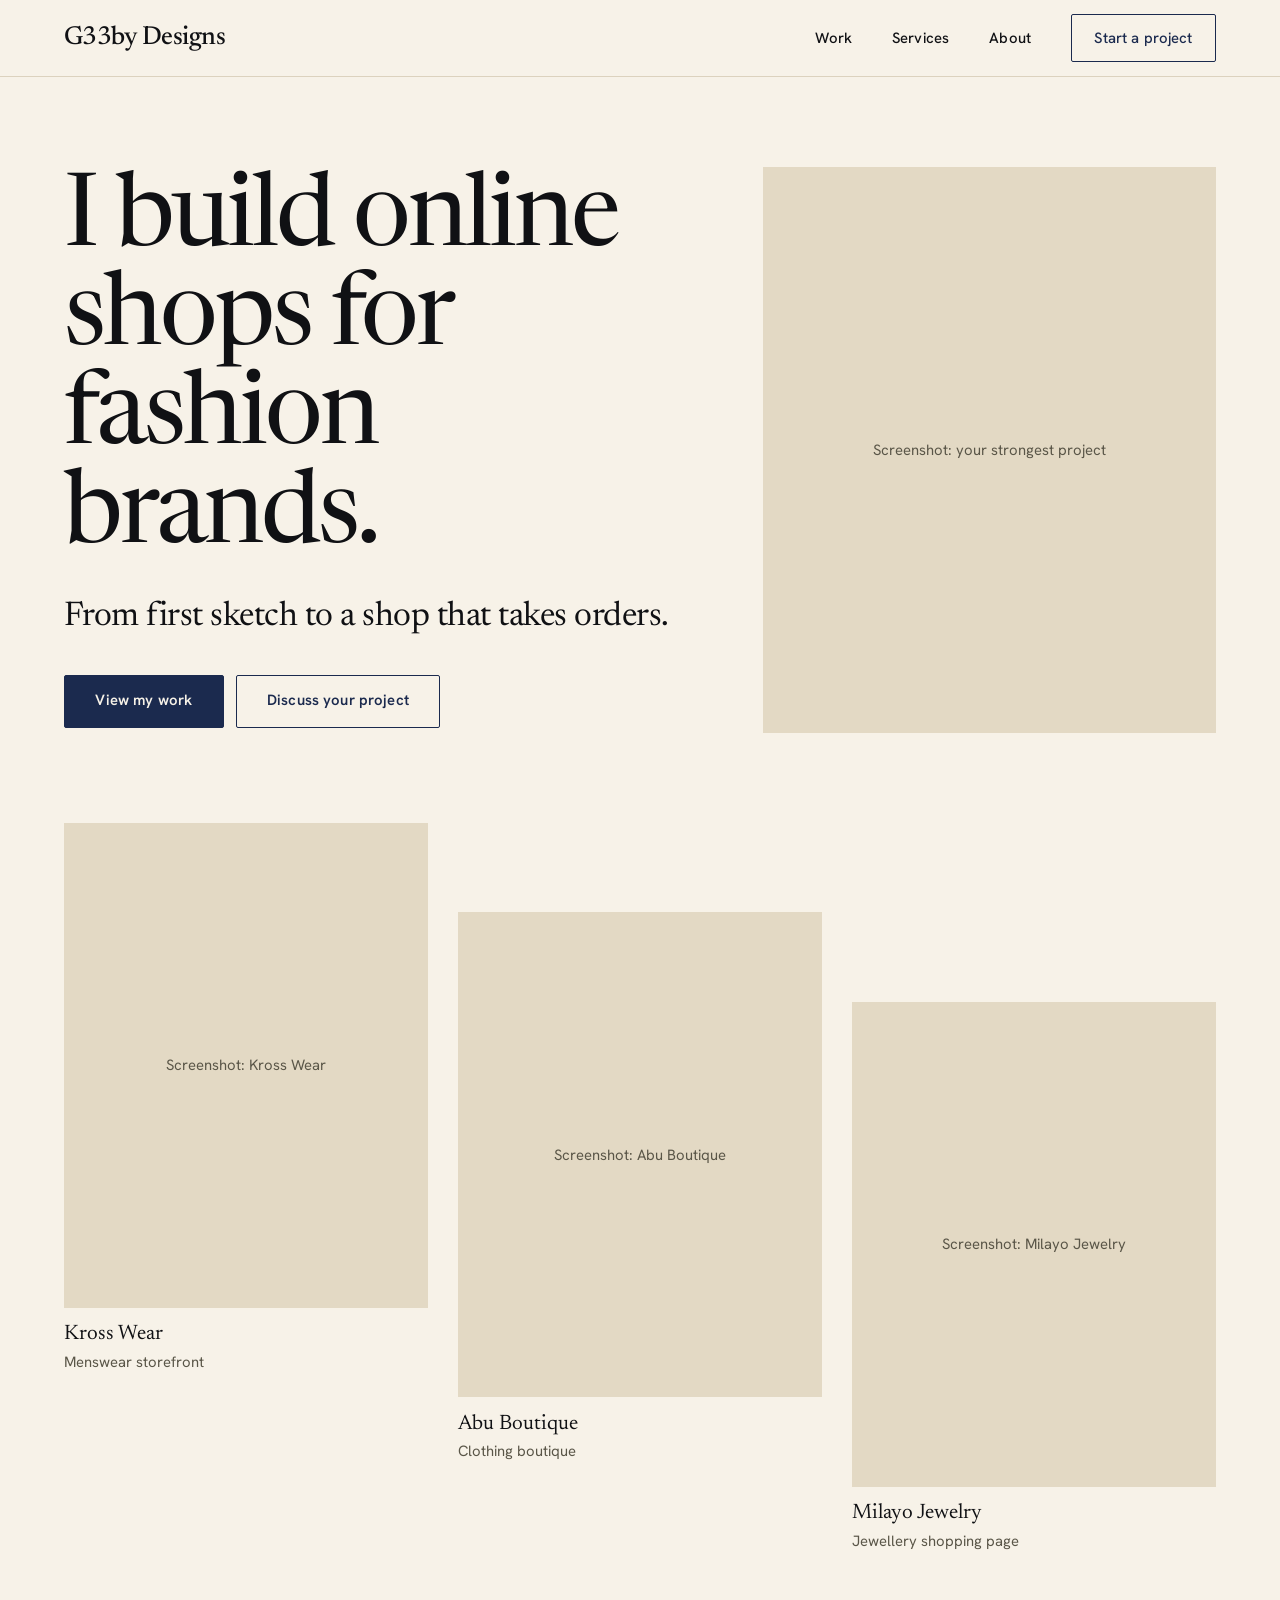
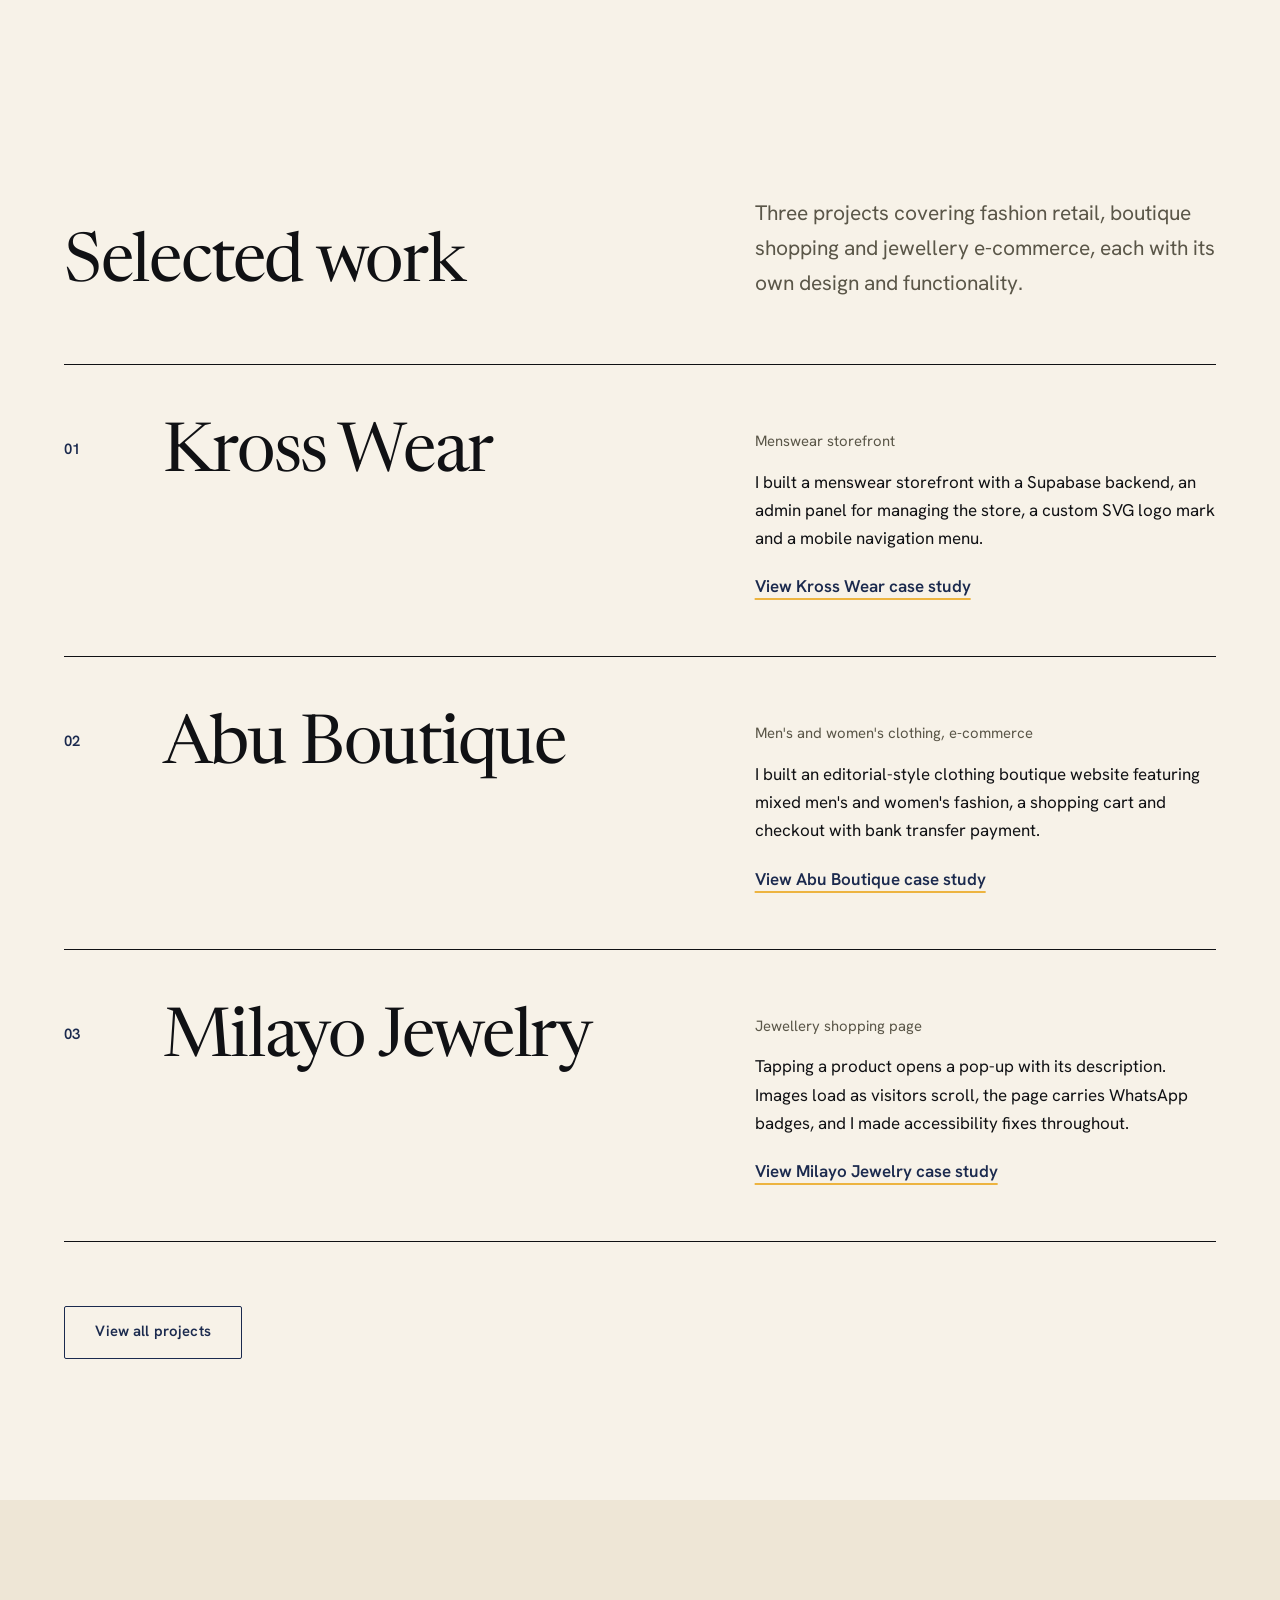
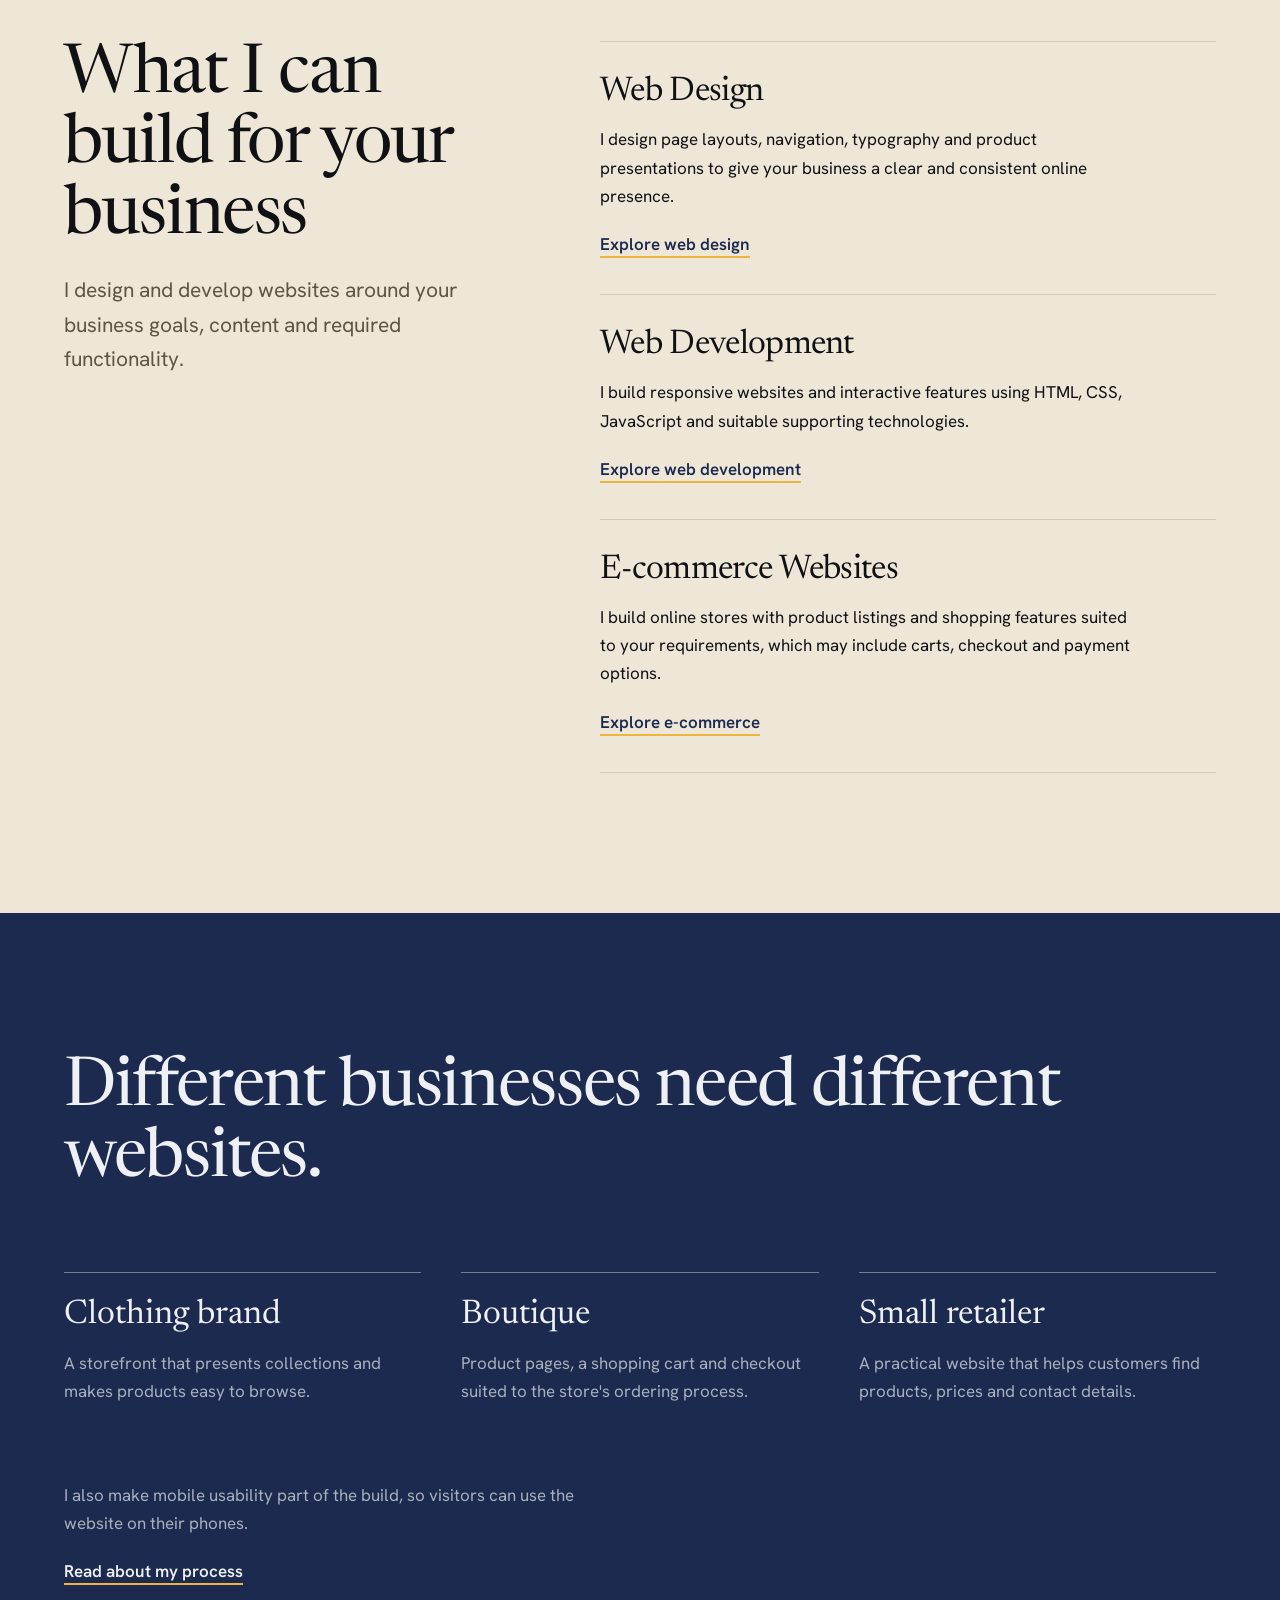
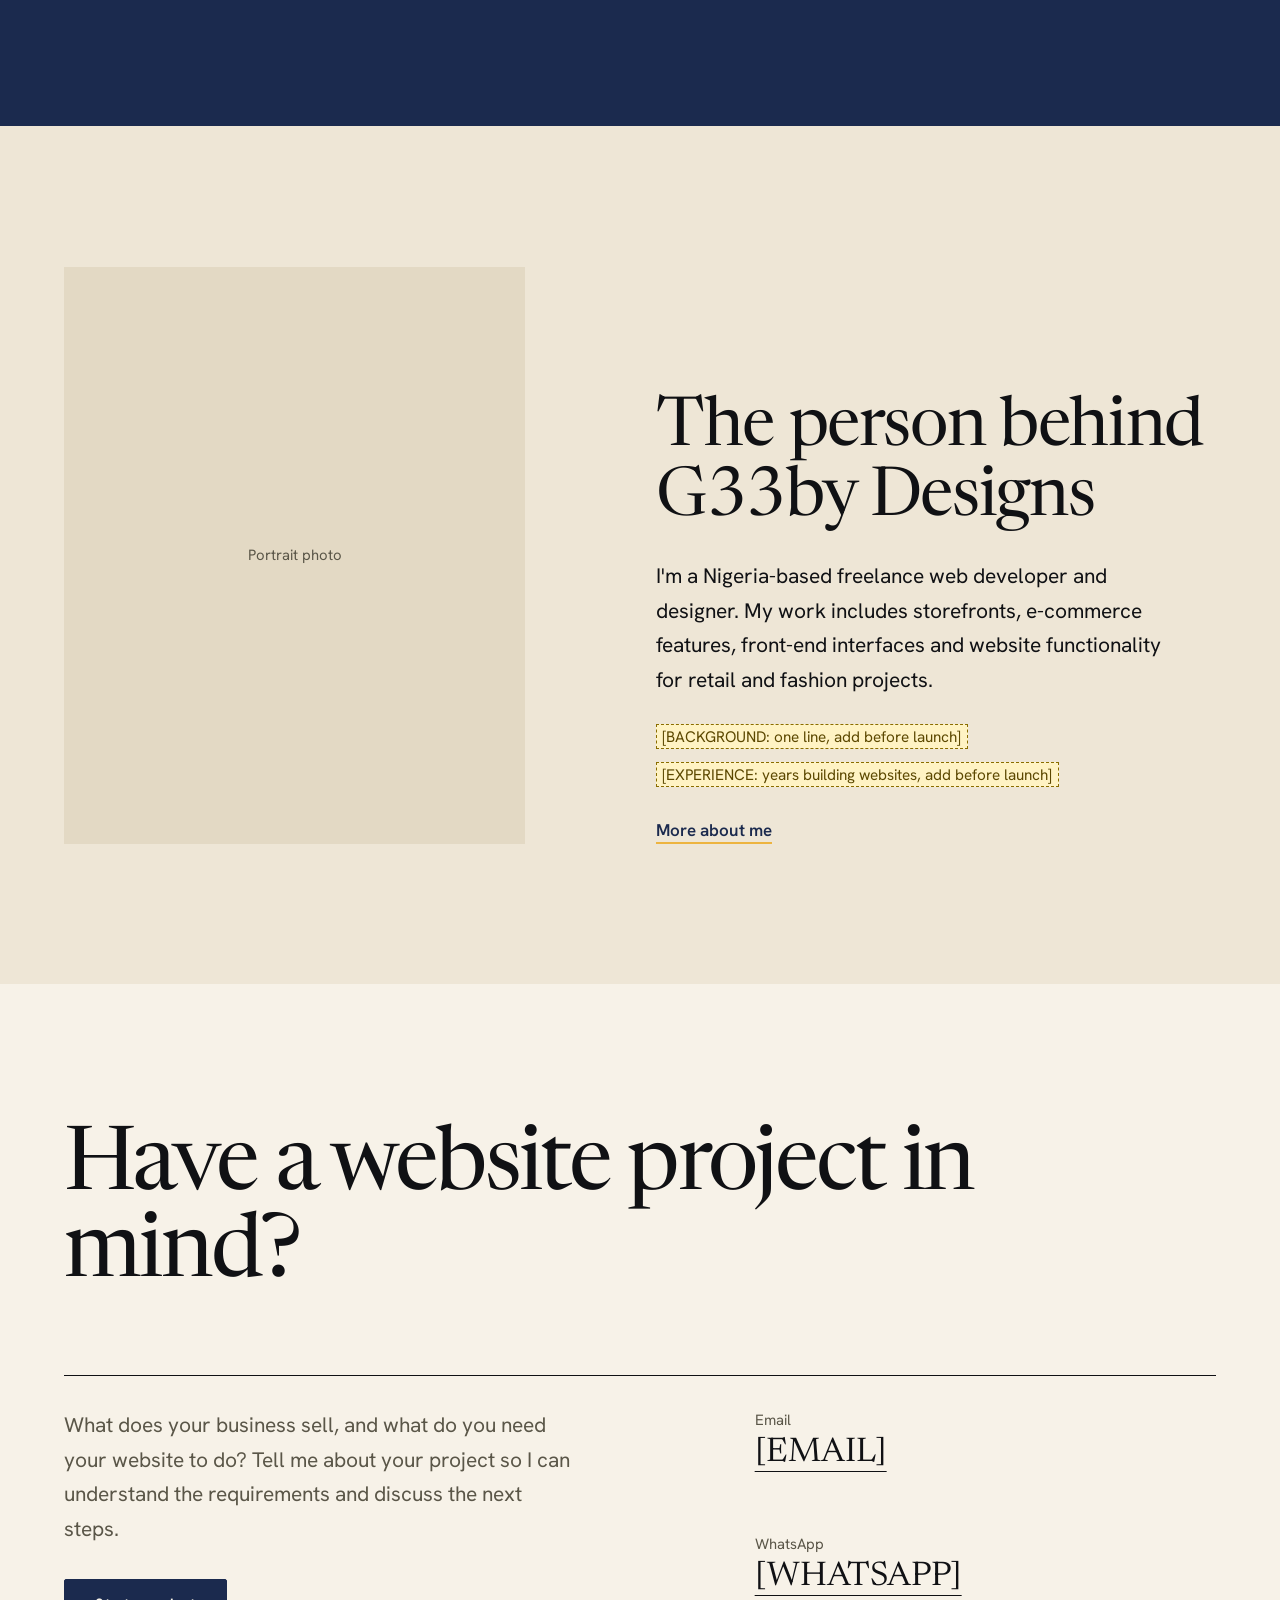
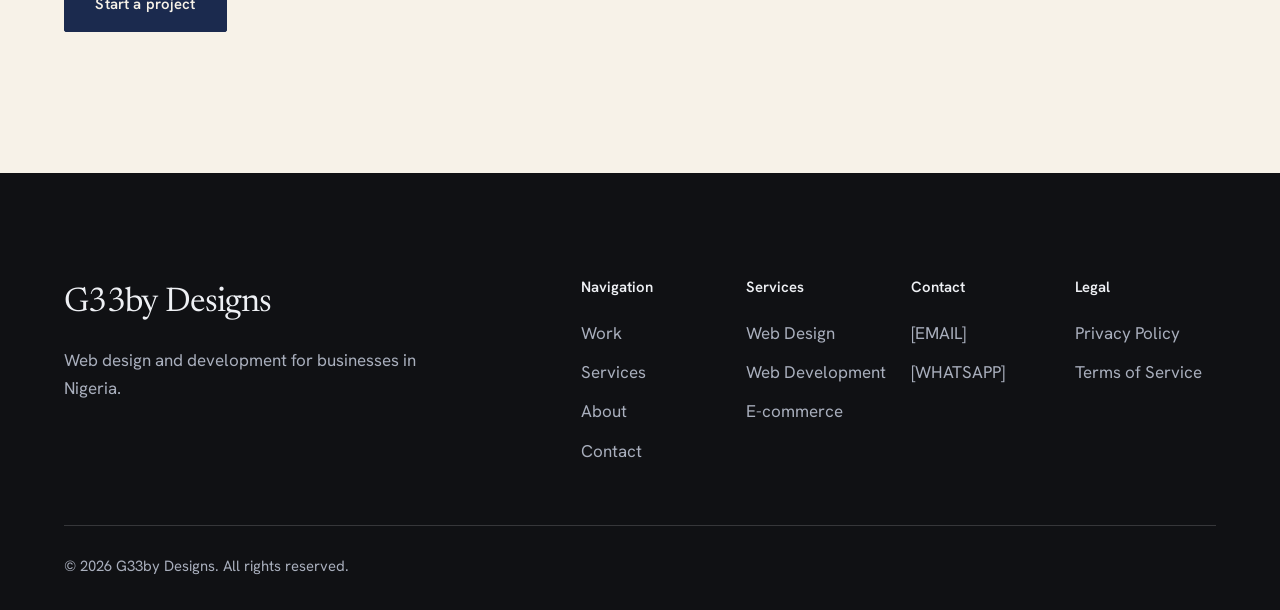
<file: index.html>
<!DOCTYPE html>
<html lang="en">
<head>
  <meta charset="UTF-8">
  <meta name="viewport" content="width=device-width, initial-scale=1.0">
  <title>G33by Designs | Web Design &amp; Development in Nigeria</title>
  <meta name="description" content="I build websites for clothing brands, boutiques, jewellery sellers and small retailers in Nigeria, including business websites and online stores.">
  <link rel="canonical" href="https://g33bydesigns.com/">

  <meta property="og:title" content="G33by Designs | Web Design &amp; Development in Nigeria">
  <meta property="og:description" content="I build websites for clothing brands, boutiques, jewellery sellers and small retailers in Nigeria, including business websites and online stores.">
  <meta property="og:url" content="https://g33bydesigns.com/">
  <meta property="og:type" content="website">
  <meta property="og:image" content="https://g33bydesigns.com/assets/images/og-home.jpg">

  <link rel="icon" href="/assets/favicon/favicon.ico" sizes="any">
  <link rel="icon" type="image/png" sizes="32x32" href="/assets/favicon/favicon-32x32.png">
  <link rel="icon" type="image/png" sizes="16x16" href="/assets/favicon/favicon-16x16.png">

  <link rel="preconnect" href="https://fonts.googleapis.com">
  <link rel="preconnect" href="https://fonts.gstatic.com" crossorigin>
  <link href="https://fonts.googleapis.com/css2?family=Hanken+Grotesk:wght@400;500;600&family=Newsreader:opsz,wght@6..72,400;6..72,500&display=swap" rel="stylesheet">

  <link rel="stylesheet" href="/css/base.css">
  <link rel="stylesheet" href="/css/layout.css">
  <link rel="stylesheet" href="/css/components.css">
  <link rel="stylesheet" href="/css/pages/home.css">
</head>
<body data-page="home">

<a class="skip-link" href="#main">Skip to content</a>

<!-- build:header -->
<header class="site-header">
  <div class="site-header__inner">
    <a href="/" class="site-header__logo">G33by Designs</a>

    <button
      type="button"
      class="site-header__menu-toggle"
      aria-expanded="false"
      aria-controls="site-nav"
      aria-label="Menu"
    >
      <span class="site-header__menu-icon"></span>
    </button>

    <nav class="site-nav" id="site-nav" aria-label="Primary">
      <a href="/work/" class="site-nav__link" data-nav="work">Work</a>
      <a href="/services/" class="site-nav__link" data-nav="services">Services</a>
      <a href="/about/" class="site-nav__link" data-nav="about">About</a>
      <a href="/contact/" class="site-nav__link site-nav__link--cta" data-nav="contact">Start a project</a>
    </nav>
  </div>
</header>
<!-- /build:header -->

<main id="main">

  <section class="hero" aria-labelledby="hero-title">
    <div class="container">
      <div class="hero__layout">
        <div class="hero__copy">
          <h1 class="hero__title" id="hero-title">I build online shops for fashion brands.</h1>
          <p class="hero__text">From first sketch to a shop that takes orders.</p>
          <div class="hero__actions">
            <a class="button button--solid" href="/work/">View my work</a>
            <a class="button button--line" href="/contact/">Discuss your project</a>
          </div>
        </div>
        <figure class="hero__visual">
          <!-- Replace with: <img class="shot hero__shot" src="/assets/images/hero.jpg" alt="..." width="1000" height="1250"> -->
          <div class="shot hero__shot" role="img" aria-label="Placeholder for the main hero screenshot">Screenshot: your strongest project</div>
        </figure>
      </div>

      <!-- Replace each .shot with: <img class="shot" src="/assets/images/NAME.jpg" alt="..." width="900" height="1200"> -->
      <div class="hero-gallery">
        <figure class="hero-gallery__item">
          <div class="shot" role="img" aria-label="Placeholder for a Kross Wear screenshot">Screenshot: Kross Wear</div>
          <figcaption class="hero-gallery__caption">
            <span class="hero-gallery__name">Kross Wear</span>
            <span class="hero-gallery__kind">Menswear storefront</span>
          </figcaption>
        </figure>
        <figure class="hero-gallery__item">
          <div class="shot" role="img" aria-label="Placeholder for an Abu Boutique screenshot">Screenshot: Abu Boutique</div>
          <figcaption class="hero-gallery__caption">
            <span class="hero-gallery__name">Abu Boutique</span>
            <span class="hero-gallery__kind">Clothing boutique</span>
          </figcaption>
        </figure>
        <figure class="hero-gallery__item">
          <div class="shot" role="img" aria-label="Placeholder for a Milayo Jewelry screenshot">Screenshot: Milayo Jewelry</div>
          <figcaption class="hero-gallery__caption">
            <span class="hero-gallery__name">Milayo Jewelry</span>
            <span class="hero-gallery__kind">Jewellery shopping page</span>
          </figcaption>
        </figure>
      </div>
    </div>
  </section>

  <section class="section" aria-labelledby="work-title">
    <div class="container">
      <div class="work-head">
        <h2 class="work-head__title" id="work-title">Selected work</h2>
        <p class="work-head__text">Three projects covering fashion retail, boutique shopping and jewellery e-commerce, each with its own design and functionality.</p>
      </div>

      <ol class="work-index">
        <li class="work-row">
          <span class="work-row__num">01</span>
          <h3 class="work-row__name">Kross Wear</h3>
          <div class="work-row__body">
            <p class="work-row__kind">Menswear storefront</p>
            <p class="work-row__text">I built a menswear storefront with a Supabase backend, an admin panel for managing the store, a custom SVG logo mark and a mobile navigation menu.</p>
            <a class="text-link work-row__link" href="/work/kross-wear/">View Kross Wear case study</a>
          </div>
        </li>
        <li class="work-row">
          <span class="work-row__num">02</span>
          <h3 class="work-row__name">Abu Boutique</h3>
          <div class="work-row__body">
            <p class="work-row__kind">Men's and women's clothing, e-commerce</p>
            <p class="work-row__text">I built an editorial-style clothing boutique website featuring mixed men's and women's fashion, a shopping cart and checkout with bank transfer payment.</p>
            <a class="text-link work-row__link" href="/work/abu-boutique/">View Abu Boutique case study</a>
          </div>
        </li>
        <li class="work-row">
          <span class="work-row__num">03</span>
          <h3 class="work-row__name">Milayo Jewelry</h3>
          <div class="work-row__body">
            <p class="work-row__kind">Jewellery shopping page</p>
            <p class="work-row__text">Tapping a product opens a pop-up with its description. Images load as visitors scroll, the page carries WhatsApp badges, and I made accessibility fixes throughout.</p>
            <a class="text-link work-row__link" href="/work/milayo-jewelry/">View Milayo Jewelry case study</a>
          </div>
        </li>
      </ol>

      <p class="work-more"><a class="button button--line" href="/work/">View all projects</a></p>
    </div>
  </section>

  <section class="section section--tint" aria-labelledby="services-title">
    <div class="container services">
      <div class="services__head">
        <h2 class="services__title" id="services-title">What I can build for your business</h2>
        <p class="services__text">I design and develop websites around your business goals, content and required functionality.</p>
      </div>

      <div class="service-list">
        <article class="service">
          <h3 class="service__name">Web Design</h3>
          <p class="service__text">I design page layouts, navigation, typography and product presentations to give your business a clear and consistent online presence.</p>
          <a class="text-link" href="/services/web-design/">Explore web design</a>
        </article>
        <article class="service">
          <h3 class="service__name">Web Development</h3>
          <p class="service__text">I build responsive websites and interactive features using HTML, CSS, JavaScript and suitable supporting technologies.</p>
          <a class="text-link" href="/services/web-development/">Explore web development</a>
        </article>
        <article class="service">
          <h3 class="service__name">E-commerce Websites</h3>
          <p class="service__text">I build online stores with product listings and shopping features suited to your requirements, which may include carts, checkout and payment options.</p>
          <a class="text-link" href="/services/e-commerce/">Explore e-commerce</a>
        </article>
      </div>
    </div>
  </section>

  <section class="section section--indigo" aria-labelledby="approach-title">
    <div class="container">
      <h2 class="approach__title" id="approach-title">Different businesses need different websites.</h2>

      <dl class="approach__grid">
        <div class="approach__item">
          <dt class="approach__term">Clothing brand</dt>
          <dd class="approach__desc">A storefront that presents collections and makes products easy to browse.</dd>
        </div>
        <div class="approach__item">
          <dt class="approach__term">Boutique</dt>
          <dd class="approach__desc">Product pages, a shopping cart and checkout suited to the store's ordering process.</dd>
        </div>
        <div class="approach__item">
          <dt class="approach__term">Small retailer</dt>
          <dd class="approach__desc">A practical website that helps customers find products, prices and contact details.</dd>
        </div>
      </dl>

      <p class="approach__foot">I also make mobile usability part of the build, so visitors can use the website on their phones.</p>
      <a class="text-link approach__link" href="/process/">Read about my process</a>
    </div>
  </section>

  <section class="section section--tint" aria-labelledby="about-title">
    <div class="container about">
      <div class="about__media">
        <!-- Replace with: <img class="shot shot--portrait" src="/assets/images/portrait.jpg" alt="Portrait of ..." width="800" height="1000"> -->
        <div class="shot shot--portrait" role="img" aria-label="Placeholder for a portrait photo">Portrait photo</div>
      </div>
      <div class="about__body">
        <h2 class="about__title" id="about-title">The person behind G33by Designs</h2>
        <p class="about__text">I'm a Nigeria-based freelance web developer and designer. My work includes storefronts, e-commerce features, front-end interfaces and website functionality for retail and fashion projects.</p>
        <div class="about__facts">
          <p><span class="todo">[BACKGROUND: one line, add before launch]</span></p>
          <p><span class="todo">[EXPERIENCE: years building websites, add before launch]</span></p>
        </div>
        <a class="text-link about__link" href="/about/">More about me</a>
      </div>
    </div>
  </section>

  <section class="section" aria-labelledby="enquiry-title">
    <div class="container">
      <h2 class="enquiry__title" id="enquiry-title">Have a website project in mind?</h2>

      <div class="enquiry__grid">
        <div class="enquiry__intro">
          <p class="enquiry__text">What does your business sell, and what do you need your website to do? Tell me about your project so I can understand the requirements and discuss the next steps.</p>
          <a class="button button--solid enquiry__button" href="/contact/">Start a project</a>
        </div>
        <div class="enquiry__details">
          <div>
            <p class="enquiry__label">Email</p>
            <p class="enquiry__value"><a href="mailto:[EMAIL]">[EMAIL]</a></p>
          </div>
          <div>
            <p class="enquiry__label">WhatsApp</p>
            <p class="enquiry__value"><a href="[WHATSAPP]">[WHATSAPP]</a></p>
          </div>
        </div>
      </div>
    </div>
  </section>

</main>

<!-- build:footer -->
<footer class="site-footer">
  <div class="site-footer__inner">
    <div class="site-footer__brand">
      <p class="site-footer__name">G33by Designs</p>
      <p class="site-footer__tagline">Web design and development for businesses in Nigeria.</p>
    </div>

    <nav class="site-footer__nav" aria-label="Footer navigation">
      <div class="site-footer__group">
        <p class="site-footer__heading">Navigation</p>
        <a href="/work/">Work</a>
        <a href="/services/">Services</a>
        <a href="/about/">About</a>
        <a href="/contact/">Contact</a>
      </div>

      <div class="site-footer__group">
        <p class="site-footer__heading">Services</p>
        <a href="/services/web-design/">Web Design</a>
        <a href="/services/web-development/">Web Development</a>
        <a href="/services/e-commerce/">E-commerce</a>
      </div>

      <div class="site-footer__group">
        <p class="site-footer__heading">Contact</p>
        <a href="mailto:[EMAIL]">[EMAIL]</a>
        <a href="[WHATSAPP]">[WHATSAPP]</a>
      </div>

      <div class="site-footer__group">
        <p class="site-footer__heading">Legal</p>
        <a href="/privacy/">Privacy Policy</a>
        <a href="/terms/">Terms of Service</a>
      </div>
    </nav>

    <p class="site-footer__copyright">&copy; 2026 G33by Designs. All rights reserved.</p>
  </div>
</footer>
<!-- /build:footer -->

<script src="/js/nav.js"></script>
</body>
</html>
</file>
<file: css/base.css>
/* base.css
 * Reset, design tokens, base typography. No component or layout selectors.
 * Fonts: Newsreader (display serif), Hanken Grotesk (body), loaded from Google Fonts in each page head.
 */

*,
*::before,
*::after {
  box-sizing: border-box;
}

:root {
  /* Colour */
  --paper: #f7f2e8;
  --paper-deep: #eee6d6;
  --shot: #e3d9c4;
  --saffron: #edb440;
  --ink: #101114;
  --muted: #5a5648;
  --line: #dcd2be;
  --accent: #1b2a4e;
  --accent-soft: #2a3f72;
  --on-dark: #eef0f4;
  --on-dark-muted: #a9afbd;
  --todo-bg: #fff3c4;

  /* Type */
  --font-display: "Newsreader", "Iowan Old Style", Georgia, serif;
  --font-body: "Hanken Grotesk", "Segoe UI", system-ui, sans-serif;

  --text-sm: clamp(0.875rem, 0.85rem + 0.1vw, 0.9375rem);
  --text-base: clamp(1rem, 0.96rem + 0.2vw, 1.0625rem);
  --text-lg: clamp(1.125rem, 1.05rem + 0.35vw, 1.3125rem);
  --text-xl: clamp(1.5rem, 1.25rem + 1.1vw, 2.125rem);
  --text-2xl: clamp(2.25rem, 1.4rem + 3.6vw, 4.25rem);
  --text-hero: clamp(2.875rem, 1.2rem + 6.4vw, 6.75rem);

  /* Space and shape */
  --gutter: clamp(1.25rem, 4vw, 3rem);
  --max-width: 78rem;
  --radius: 2px;
}

html {
  -webkit-text-size-adjust: 100%;
  scroll-behavior: smooth;
}

body {
  margin: 0;
  background: var(--paper);
  color: var(--ink);
  font-family: var(--font-body);
  font-size: var(--text-base);
  line-height: 1.65;
  -webkit-font-smoothing: antialiased;
}

h1,
h2,
h3,
h4 {
  margin: 0;
  font-family: var(--font-display);
  font-weight: 400;
  line-height: 1.04;
  letter-spacing: -0.02em;
}

p,
ul,
ol,
dl,
dd,
figure {
  margin: 0;
}

ul,
ol {
  padding: 0;
  list-style: none;
}

img,
svg {
  display: block;
  max-width: 100%;
}

a {
  color: inherit;
}

button,
input,
select,
textarea {
  font: inherit;
  color: inherit;
}

:focus-visible {
  outline: 3px solid var(--accent-soft);
  outline-offset: 3px;
}

@media (prefers-reduced-motion: reduce) {
  html {
    scroll-behavior: auto;
  }

  *,
  *::before,
  *::after {
    transition-duration: 0.01ms !important;
    animation-duration: 0.01ms !important;
  }
}
</file>
<file: css/layout.css>
/* layout.css
 * Structure only: skip link, container, sections, header and footer shells.
 */

.skip-link {
  position: absolute;
  left: var(--gutter);
  top: -4rem;
  z-index: 100;
  padding: 0.75rem 1rem;
  background: var(--ink);
  color: var(--paper);
  font-weight: 600;
}

.skip-link:focus {
  top: 0.75rem;
}

.container {
  width: 100%;
  max-width: var(--max-width);
  margin-inline: auto;
  padding-inline: var(--gutter);
}

.section {
  padding-block: clamp(5rem, 11vw, 9.5rem);
}

.section--tint {
  background: var(--paper-deep);
}

.section--indigo {
  background: var(--accent);
  color: var(--on-dark);
}

/* Header */

.site-header {
  position: relative;
  z-index: 20;
  background: var(--paper);
  border-bottom: 1px solid var(--line);
}

.site-header__inner {
  display: flex;
  align-items: center;
  justify-content: space-between;
  gap: 1.5rem;
  width: 100%;
  max-width: var(--max-width);
  min-height: 4.75rem;
  margin-inline: auto;
  padding-inline: var(--gutter);
}

/* Footer */

.site-footer {
  background: var(--ink);
  color: var(--on-dark);
  padding-block: clamp(4rem, 8vw, 6.5rem) 2rem;
}

.site-footer__inner {
  display: grid;
  gap: 3.5rem;
  width: 100%;
  max-width: var(--max-width);
  margin-inline: auto;
  padding-inline: var(--gutter);
}

.site-footer__nav {
  display: grid;
  grid-template-columns: repeat(2, minmax(0, 1fr));
  gap: 2.5rem 1.5rem;
}

@media (min-width: 56rem) {
  .site-footer__inner {
    grid-template-columns: minmax(0, 5fr) minmax(0, 7fr);
    column-gap: 4rem;
  }

  .site-footer__nav {
    grid-template-columns: repeat(4, minmax(0, 1fr));
  }

  .site-footer__copyright {
    grid-column: 1 / -1;
  }
}
</file>
<file: css/components.css>
/* components.css
 * Reusable UI blocks: site nav, buttons, text links, screenshot placeholders,
 * footer parts, form pieces. BEM naming.
 */

/* Header parts */

.site-header__logo {
  font-family: var(--font-display);
  font-size: 1.625rem;
  font-weight: 500;
  letter-spacing: -0.02em;
  text-decoration: none;
  color: var(--ink);
}

.site-header__menu-toggle {
  display: inline-grid;
  place-items: center;
  width: 2.75rem;
  height: 2.75rem;
  padding: 0;
  background: transparent;
  border: 1px solid var(--line);
  border-radius: var(--radius);
  cursor: pointer;
}

.site-header__menu-icon,
.site-header__menu-icon::before,
.site-header__menu-icon::after {
  display: block;
  width: 1.25rem;
  height: 1.5px;
  background: var(--ink);
  transition: transform 0.2s ease, background-color 0.2s ease;
}

.site-header__menu-icon {
  position: relative;
}

.site-header__menu-icon::before,
.site-header__menu-icon::after {
  content: "";
  position: absolute;
  left: 0;
}

.site-header__menu-icon::before {
  top: -6px;
}

.site-header__menu-icon::after {
  top: 6px;
}

.site-header__menu-toggle[aria-expanded="true"] .site-header__menu-icon {
  background: transparent;
}

.site-header__menu-toggle[aria-expanded="true"] .site-header__menu-icon::before {
  transform: translateY(6px) rotate(45deg);
}

.site-header__menu-toggle[aria-expanded="true"] .site-header__menu-icon::after {
  transform: translateY(-6px) rotate(-45deg);
}

/* Primary nav: mobile first, a dropdown panel under the header */

.site-nav {
  position: absolute;
  top: 100%;
  left: 0;
  right: 0;
  display: none;
  flex-direction: column;
  gap: 0.25rem;
  padding: 1rem var(--gutter) 1.75rem;
  background: var(--paper);
  border-bottom: 1px solid var(--line);
}

.site-nav--open {
  display: flex;
}

.site-nav__link {
  display: block;
  padding: 0.85rem 0;
  font-size: var(--text-sm);
  font-weight: 500;
  letter-spacing: 0.01em;
  text-decoration: none;
  color: var(--ink);
}

.site-nav__link:hover {
  text-decoration: underline;
  text-decoration-thickness: 1px;
  text-underline-offset: 0.45em;
}

.site-nav__link[aria-current="page"] {
  text-decoration: underline;
  text-decoration-thickness: 1px;
  text-underline-offset: 0.45em;
}

.site-nav__link--cta {
  margin-top: 0.75rem;
  padding: 0.9rem 1.25rem;
  text-align: center;
  color: var(--accent);
  border: 1px solid var(--accent);
  border-radius: var(--radius);
  transition: background-color 0.2s ease, color 0.2s ease;
}

.site-nav__link--cta:hover,
.site-nav__link--cta[aria-current="page"] {
  background: var(--accent);
  color: var(--paper);
  text-decoration: none;
}

@media (min-width: 52rem) {
  .site-header__menu-toggle {
    display: none;
  }

  .site-nav {
    position: static;
    display: flex;
    flex-direction: row;
    align-items: center;
    gap: 2.5rem;
    padding: 0;
    background: transparent;
    border-bottom: 0;
  }

  .site-nav__link {
    padding: 0.5rem 0;
  }

  .site-nav__link--cta {
    margin-top: 0;
    padding: 0.7rem 1.4rem;
  }
}

/* Buttons: square-edged */

.button {
  display: inline-block;
  padding: 1.05rem 1.9rem;
  font-size: var(--text-sm);
  font-weight: 600;
  letter-spacing: 0.01em;
  line-height: 1.2;
  text-align: center;
  text-decoration: none;
  border: 1px solid var(--ink);
  border-radius: var(--radius);
  cursor: pointer;
  transition: background-color 0.2s ease, color 0.2s ease, border-color 0.2s ease;
}

.button--solid {
  background: var(--accent);
  border-color: var(--accent);
  color: var(--paper);
}

.button--solid:hover {
  background: var(--accent-soft);
  border-color: var(--accent-soft);
}

.button--line {
  background: transparent;
  border-color: var(--accent);
  color: var(--accent);
}

.button--line:hover {
  background: var(--accent);
  color: var(--paper);
}

/* Text link */

.text-link {
  font-weight: 600;
  color: var(--accent);
  text-decoration: underline;
  text-decoration-color: var(--saffron);
  text-decoration-thickness: 2px;
  text-underline-offset: 0.35em;
  transition: text-decoration-thickness 0.15s ease, color 0.15s ease;
}

.text-link:hover {
  color: var(--accent-soft);
  text-decoration-thickness: 4px;
}

/* Screenshot placeholder. Replace with an <img class="shot"> of the real screenshot. */

.shot {
  display: grid;
  place-items: center;
  width: 100%;
  aspect-ratio: 3 / 4;
  padding: 1rem;
  background: var(--shot);
  color: var(--muted);
  font-size: var(--text-sm);
  text-align: center;
}

.shot--portrait {
  aspect-ratio: 4 / 5;
}

img.shot {
  display: block;
  object-fit: cover;
  padding: 0;
}

/* Unfinished content marker. Every one must be gone before launch. */

.todo {
  padding: 0.1em 0.35em;
  background: var(--todo-bg);
  border: 1px dashed #8a6d00;
  color: #5c4800;
  font-size: 0.9em;
}

/* Footer parts */

.site-footer__name {
  font-family: var(--font-display);
  font-size: var(--text-xl);
  font-weight: 400;
  letter-spacing: -0.02em;
}

.site-footer__tagline {
  margin-top: 0.9rem;
  max-width: 22rem;
  color: var(--on-dark-muted);
}

.site-footer__group {
  display: flex;
  flex-direction: column;
  align-items: flex-start;
  gap: 0.2rem;
}

.site-footer__heading {
  margin-bottom: 0.75rem;
  font-size: var(--text-sm);
  font-weight: 600;
  color: var(--on-dark);
}

.site-footer__group a {
  padding-block: 0.25rem;
  color: var(--on-dark-muted);
  text-decoration: none;
  overflow-wrap: anywhere;
}

.site-footer__group a:hover {
  color: var(--on-dark);
  text-decoration: underline;
  text-underline-offset: 0.3em;
}

.site-footer__copyright {
  padding-top: 1.75rem;
  border-top: 1px solid rgba(255, 255, 255, 0.16);
  color: var(--on-dark-muted);
  font-size: var(--text-sm);
}

/* Contact form pieces (styled fully in pages/contact.css) */

.honeypot {
  position: absolute;
  left: -9999px;
  width: 1px;
  height: 1px;
  overflow: hidden;
}
</file>
<file: css/pages/home.css>
/* pages/home.css
 * Home page only: hero, gallery strip, work index, services, approach, about, enquiry.
 */

/* Hero */

.hero {
  padding-block: clamp(3rem, 7vw, 6rem) clamp(4rem, 8vw, 7rem);
}

.hero__layout {
  display: grid;
  gap: 2.5rem;
  align-items: center;
}

.hero__title {
  font-size: var(--text-hero);
  line-height: 0.98;
  letter-spacing: -0.03em;
}

.hero__text {
  margin-top: 1.75rem;
  max-width: 20em;
  font-family: var(--font-display);
  font-size: var(--text-xl);
  line-height: 1.25;
  letter-spacing: -0.015em;
}

.hero__actions {
  display: flex;
  flex-wrap: wrap;
  gap: 0.75rem;
  margin-top: 2.25rem;
}

.hero__visual {
  display: none;
}

@media (min-width: 56rem) {
  .hero__layout {
    grid-template-columns: minmax(0, 7fr) minmax(0, 5fr);
    column-gap: clamp(2rem, 5vw, 5rem);
    min-height: min(34rem, 70vh);
  }

  .hero__visual {
    display: block;
  }

  .hero__shot {
    aspect-ratio: 4 / 5;
  }
}

/* Gallery strip: three portrait frames stepping down. Scrolls sideways on phones. */

.hero-gallery {
  display: flex;
  gap: 1rem;
  margin-top: clamp(3rem, 7vw, 6rem);
  padding-bottom: 0.75rem;
  overflow-x: auto;
  scroll-snap-type: x mandatory;
  scrollbar-width: none;
}

.hero-gallery::-webkit-scrollbar {
  display: none;
}

.hero-gallery__item {
  flex: 0 0 72%;
  scroll-snap-align: start;
}

.hero-gallery__caption {
  display: flex;
  flex-direction: column;
  gap: 0.15rem;
  margin-top: 0.9rem;
}

.hero-gallery__name {
  font-family: var(--font-display);
  font-size: var(--text-lg);
  line-height: 1.2;
}

.hero-gallery__kind {
  font-size: var(--text-sm);
  color: var(--muted);
}

@media (min-width: 40rem) {
  .hero-gallery {
    display: grid;
    grid-template-columns: repeat(3, minmax(0, 1fr));
    gap: clamp(1rem, 2.4vw, 2.5rem);
    align-items: start;
    overflow: visible;
    padding-bottom: 0;
  }

  .hero-gallery__item {
    flex: none;
  }

  .hero-gallery__item:nth-child(2) {
    margin-top: clamp(2.5rem, 7vw, 6rem);
  }

  .hero-gallery__item:nth-child(3) {
    margin-top: clamp(5rem, 14vw, 12rem);
  }
}

/* Selected work: an index, one large row per project */

.work-head {
  display: grid;
  gap: 1.25rem;
  margin-bottom: clamp(2.5rem, 5vw, 4.5rem);
}

.work-head__title {
  font-size: var(--text-2xl);
}

.work-head__text {
  max-width: 30rem;
  color: var(--muted);
  font-size: var(--text-lg);
}

@media (min-width: 56rem) {
  .work-head {
    grid-template-columns: repeat(12, minmax(0, 1fr));
    column-gap: 2rem;
    align-items: end;
  }

  .work-head__title {
    grid-column: 1 / 8;
  }

  .work-head__text {
    grid-column: 8 / 13;
  }
}

.work-index {
  border-bottom: 1px solid var(--ink);
}

.work-row {
  display: grid;
  gap: 1.25rem;
  padding-block: clamp(2rem, 4.5vw, 3.5rem);
  border-top: 1px solid var(--ink);
}

.work-row__num {
  font-size: var(--text-sm);
  font-weight: 600;
  font-variant-numeric: tabular-nums;
  color: var(--accent);
}

.work-row__name {
  font-size: var(--text-2xl);
  line-height: 1;
}

.work-row__kind {
  font-size: var(--text-sm);
  color: var(--muted);
}

.work-row__text {
  margin-top: 0.9rem;
}

.work-row__link {
  display: inline-block;
  margin-top: 1.25rem;
}

@media (min-width: 56rem) {
  .work-row {
    grid-template-columns: repeat(12, minmax(0, 1fr));
    column-gap: 2rem;
    align-items: start;
  }

  .work-row__num {
    grid-column: 1 / 2;
    padding-top: 1rem;
  }

  .work-row__name {
    grid-column: 2 / 8;
  }

  .work-row__body {
    grid-column: 8 / 13;
    padding-top: 0.5rem;
  }
}

.work-more {
  margin-top: clamp(2.5rem, 5vw, 4rem);
}

/* Services */

.services {
  display: grid;
  gap: 3rem;
}

.services__title {
  font-size: var(--text-2xl);
}

.services__text {
  margin-top: 1.25rem;
  max-width: 26rem;
  color: var(--muted);
  font-size: var(--text-lg);
}

.service-list {
  border-bottom: 1px solid #d5c9b0;
}

.service {
  padding-block: 2rem 2.25rem;
  border-top: 1px solid #d5c9b0;
}

.service__name {
  font-size: var(--text-xl);
  line-height: 1.1;
}

.service__text {
  max-width: 34rem;
  margin-top: 0.9rem;
  margin-bottom: 1.25rem;
}

@media (min-width: 56rem) {
  .services {
    grid-template-columns: minmax(0, 5fr) minmax(0, 7fr);
    column-gap: 6rem;
    align-items: start;
  }

  .services__head {
    position: sticky;
    top: 2rem;
  }
}

/* Approach */

.approach__title {
  max-width: 15em;
  font-size: var(--text-2xl);
}

.approach__grid {
  display: grid;
  gap: 0;
  margin-top: clamp(3rem, 6vw, 5rem);
}

.approach__item {
  padding-block: 1.5rem 1.75rem;
  border-top: 1px solid var(--ink);
}

.approach__term {
  font-family: var(--font-display);
  font-size: var(--text-xl);
  line-height: 1.1;
}

.approach__desc {
  max-width: 24rem;
  margin-top: 0.9rem;
}

.approach__foot {
  margin-top: clamp(2rem, 4vw, 3rem);
  max-width: 34rem;
  color: var(--muted);
}

.approach__link {
  display: inline-block;
  margin-top: 1.25rem;
}

@media (min-width: 56rem) {
  .approach__grid {
    grid-template-columns: repeat(3, minmax(0, 1fr));
    column-gap: 2.5rem;
  }
}

/* Approach on the indigo band */

.section--indigo .approach__item {
  border-top-color: rgba(255, 255, 255, 0.4);
}

.section--indigo .approach__desc {
  color: var(--on-dark-muted);
}

.section--indigo .approach__foot {
  color: var(--on-dark-muted);
}

.section--indigo .text-link {
  color: var(--on-dark);
}

.section--indigo .text-link:hover {
  color: var(--on-dark);
}

.section--indigo :focus-visible {
  outline-color: var(--saffron);
}

/* About preview */

.about {
  display: grid;
  gap: 3rem;
}

.about__title {
  font-size: var(--text-2xl);
}

.about__text {
  margin-top: 1.5rem;
  max-width: 32rem;
  font-size: var(--text-lg);
}

.about__facts {
  display: grid;
  gap: 0.6rem;
  margin-top: 1.5rem;
}

.about__link {
  display: inline-block;
  margin-top: 1.75rem;
}

@media (min-width: 56rem) {
  .about {
    grid-template-columns: repeat(12, minmax(0, 1fr));
    column-gap: 2rem;
    align-items: end;
  }

  .about__media {
    grid-column: 1 / 6;
  }

  .about__body {
    grid-column: 7 / 13;
  }
}

/* Enquiry */

.enquiry__title {
  max-width: 11em;
  font-size: clamp(2.5rem, 1.2rem + 5.4vw, 5.75rem);
  line-height: 0.98;
  letter-spacing: -0.03em;
}

.enquiry__grid {
  display: grid;
  gap: 2.5rem;
  margin-top: clamp(3rem, 6vw, 5rem);
  padding-top: 2rem;
  border-top: 1px solid var(--ink);
}

.enquiry__text {
  max-width: 32rem;
  font-size: var(--text-lg);
  color: var(--muted);
}

.enquiry__button {
  margin-top: 2rem;
}

.enquiry__details {
  display: grid;
  gap: 1.5rem;
}

.enquiry__label {
  font-size: var(--text-sm);
  color: var(--muted);
}

.enquiry__value {
  font-family: var(--font-display);
  font-size: var(--text-xl);
  line-height: 1.2;
  overflow-wrap: anywhere;
}

.enquiry__value a {
  text-decoration: underline;
  text-decoration-thickness: 1px;
  text-underline-offset: 0.3em;
}

.enquiry__value a:hover {
  color: var(--accent-soft);
}

@media (min-width: 56rem) {
  .enquiry__grid {
    grid-template-columns: repeat(12, minmax(0, 1fr));
    column-gap: 2rem;
  }

  .enquiry__intro {
    grid-column: 1 / 7;
  }

  .enquiry__details {
    grid-column: 8 / 13;
  }
}
</file>
